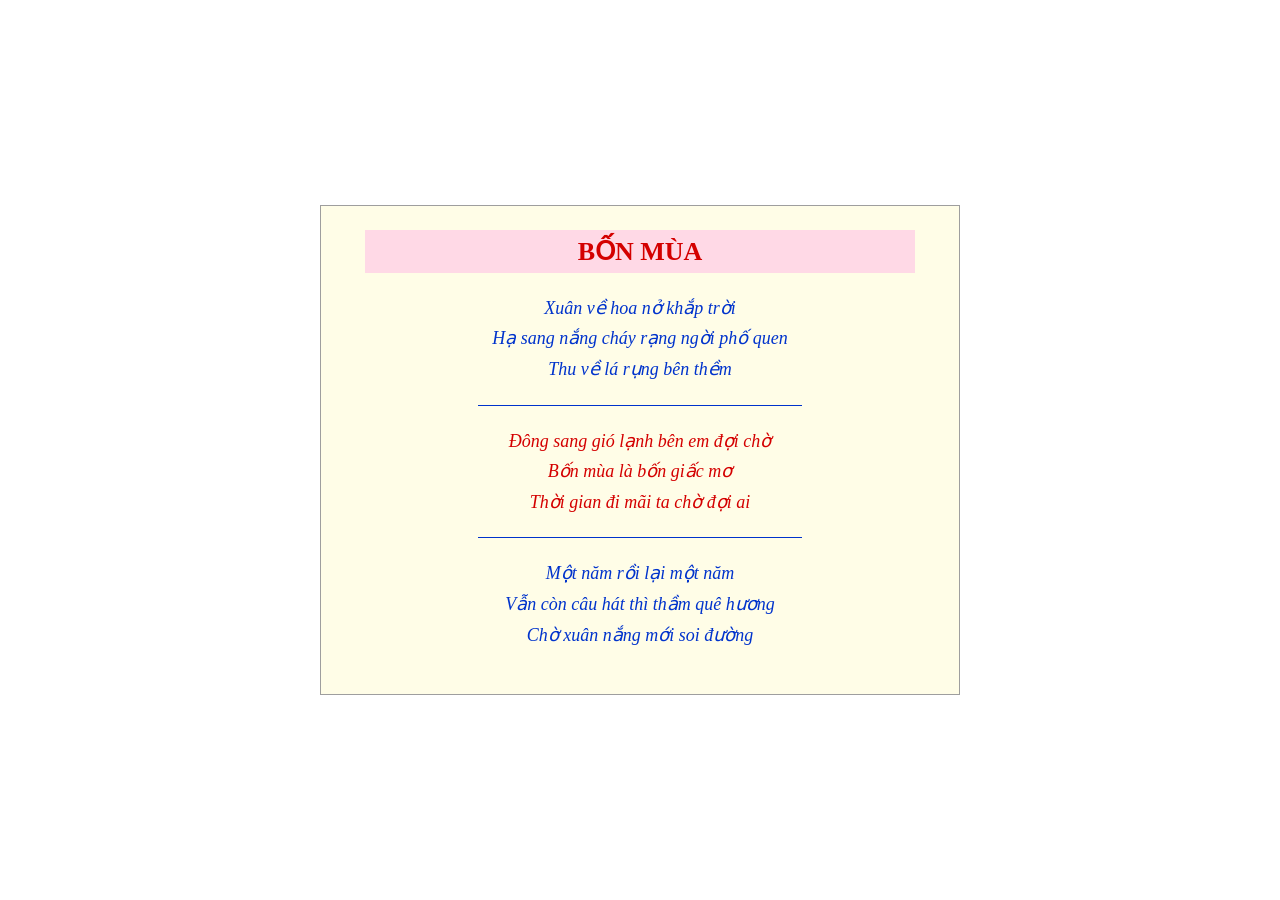
<file: ex01/index.html>
<!DOCTYPE html>
<html lang="vi">
<head>
  <meta charset="UTF-8">
  <meta name="viewport" content="width=device-width, initial-scale=1.0">
  <title>Bốn Mùa</title>
  <style>
    * {
      box-sizing: border-box;
    }

    body {
      margin: 0;
      min-height: 100vh;
      display: flex;
      justify-content: center;
      align-items: center;
      font-family: "Times New Roman", Georgia, serif;
    }

    .khung-tho {
      width: 640px;
      padding: 24px;
      background-color: #FFFDE7;
      border: 1px solid #9E9E9E;
      text-align: center;
    }

    h1 {
      margin: 0 20px;
      padding: 6px 0;
      background-color: #FFD9E6;
      color: #D40000;
      font-size: 26px;
      font-weight: bold;
      text-transform: uppercase;
    }

    .kho {
      margin: 20px 0;
      font-style: italic;
      line-height: 1.7;
      font-size: 18px;
    }

    .xanh {
      color: #0033CC;
    }

    .do {
      color: #D40000;
    }

    hr {
      width: 55%;
      margin: 20px auto;
      border: none;
      border-top: 1px solid #0033CC;
    }
  </style>
</head>
<body>
  <div class="khung-tho">
    <h1>BỐN MÙA</h1>

    <p class="kho xanh">
      Xuân về hoa nở khắp trời<br>
      Hạ sang nắng cháy rạng ngời phố quen<br>
      Thu về lá rụng bên thềm
    </p>

    <hr>

    <p class="kho do">
      Đông sang gió lạnh bên em đợi chờ<br>
      Bốn mùa là bốn giấc mơ<br>
      Thời gian đi mãi ta chờ đợi ai
    </p>

    <hr>

    <p class="kho xanh">
      Một năm rồi lại một năm<br>
      Vẫn còn câu hát thì thầm quê hương<br>
      Chờ xuân nắng mới soi đường
    </p>
  </div>
</body>
</html>
</file>
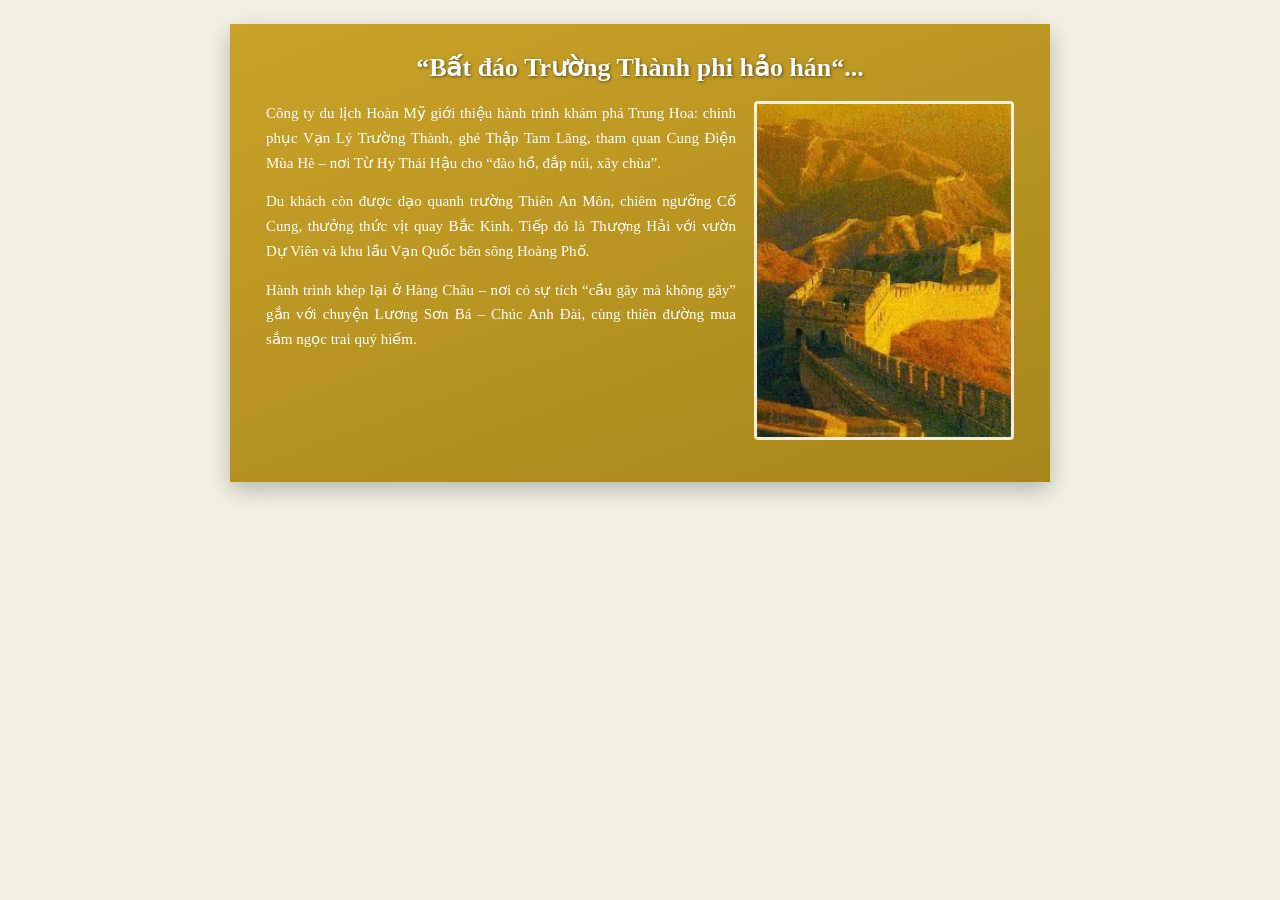
<file: ex02/index.html>
<!DOCTYPE html>
<html lang="vi">
<head>
<meta charset="UTF-8">
<meta name="viewport" content="width=device-width, initial-scale=1.0">
<title>Hành trình Trung Hoa</title>
<style>
    * {
        box-sizing: border-box;
    }

    body {
        margin: 0;
        padding: 24px 16px;
        background: #f4f1e4;
        font-family: "Times New Roman", Times, serif;
    }

    .banner {
        max-width: 820px;
        margin: 0 auto;
        display: flow-root;
        padding: 28px 36px;
        color: #FFFFFF;
        background: linear-gradient(160deg, #C9A227, #A8861B);
        box-shadow: 0 8px 22px rgba(0, 0, 0, 0.25);
    }

    .banner h1 {
        margin: 0 0 18px;
        color: #FFFFFF;
        font-size: 26px;
        text-align: center;
        text-shadow: 1px 1px 3px rgba(0, 0, 0, 0.5);
    }

    .banner p {
        margin: 0 0 14px;
        font-size: 15px;
        line-height: 1.65;
        text-align: justify;
    }

    .banner p:last-child {
        margin-bottom: 0;
    }

    .anh-noi {
        width: 260px;
        float: right;
        margin: 0 0 14px 18px;
        border: 3px solid rgba(255, 255, 255, 0.85);
        border-radius: 4px;
    }

    @media (max-width: 600px) {
        .banner {
            padding: 20px 18px;
        }

        .banner h1 {
            font-size: 20px;
        }

        .anh-noi {
            float: none;
            width: 100%;
            margin: 0 0 14px;
        }
    }
</style>
</head>
<body>
    <article class="banner">
        <h1>&ldquo;Bất đáo Trường Thành phi hảo hán&ldquo;...</h1>

        <img class="anh-noi" src="images/greatwall.jpg" alt="Vạn Lý Trường Thành">

        <p>Công ty du lịch Hoàn Mỹ giới thiệu hành trình khám phá Trung Hoa: chinh phục Vạn Lý Trường Thành, ghé Thập Tam Lăng, tham quan Cung Điện Mùa Hè &ndash; nơi Từ Hy Thái Hậu cho &ldquo;đào hồ, đắp núi, xây chùa&rdquo;.</p>

        <p>Du khách còn được dạo quanh trường Thiên An Môn, chiêm ngưỡng Cố Cung, thưởng thức vịt quay Bắc Kinh. Tiếp đó là Thượng Hải với vườn Dự Viên và khu lầu Vạn Quốc bên sông Hoàng Phố.</p>

        <p>Hành trình khép lại ở Hàng Châu &ndash; nơi có sự tích &ldquo;cầu gãy mà không gãy&rdquo; gắn với chuyện Lương Sơn Bá &ndash; Chúc Anh Đài, cùng thiên đường mua sắm ngọc trai quý hiếm.</p>
    </article>
</body>
</html>
</file>
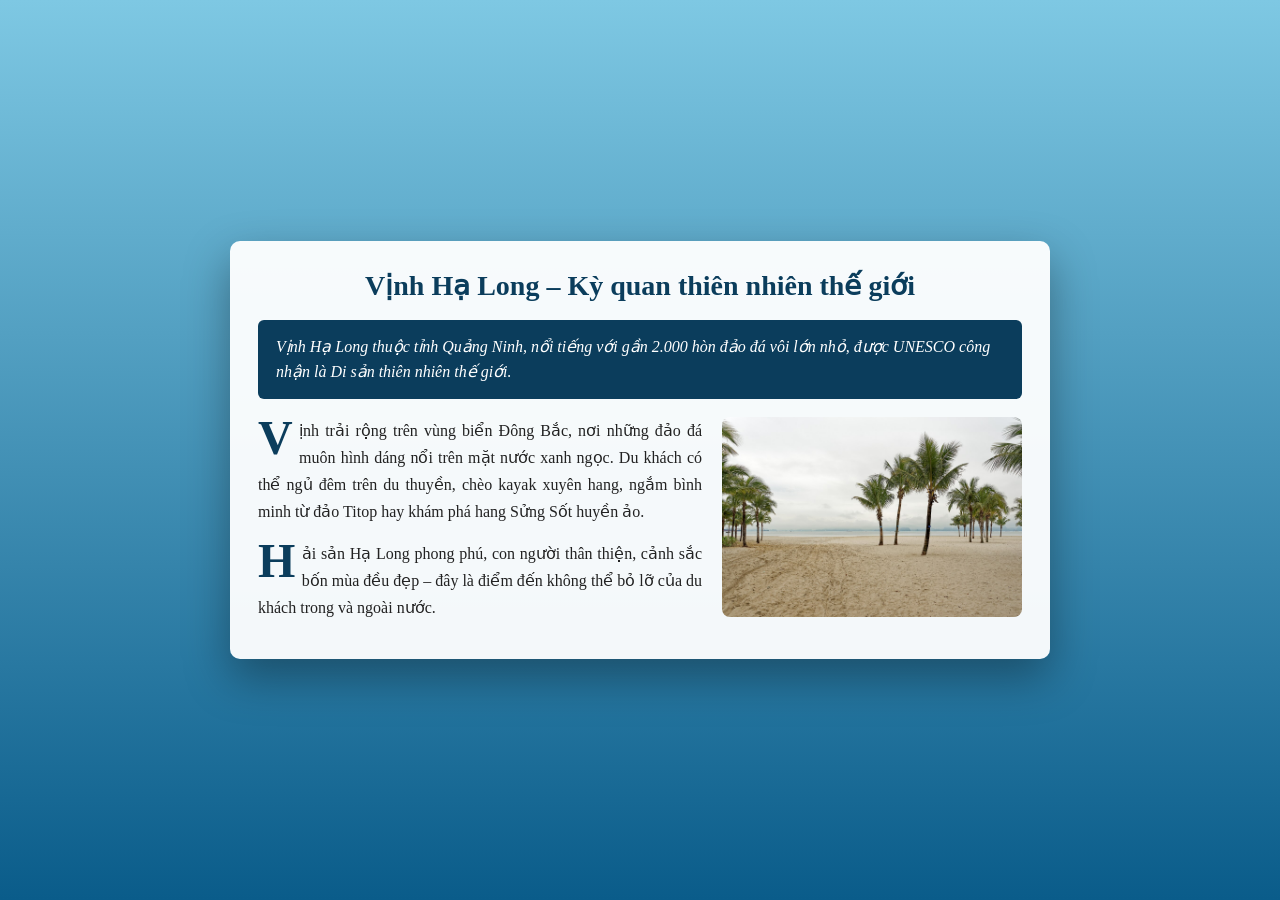
<file: ex03/index.html>
<!DOCTYPE html>
<html lang="vi">
<head>
<meta charset="UTF-8">
<meta name="viewport" content="width=device-width, initial-scale=1.0">
<title>Vịnh Hạ Long – Kỳ quan thiên nhiên thế giới</title>
<style>
    * {
        box-sizing: border-box;
    }

    body {
        margin: 0;
        min-height: 100vh;
        display: flex;
        justify-content: center;
        align-items: center;
        padding: 32px 16px;
        background: linear-gradient(180deg, #7ec8e3, #0a5c8a);
        font-family: "Times New Roman", Times, serif;
    }

    .bai-viet {
        width: 820px;
        max-width: 100%;
        padding: 28px;
        background: rgba(255, 255, 255, 0.95);
        border-radius: 10px;
        box-shadow: 0 18px 45px rgba(0, 0, 0, 0.35);
    }

    .bai-viet h1 {
        margin: 0 0 18px;
        font-size: 28px;
        text-align: center;
        color: #0b3d5c;
    }

    .sapo {
        margin: 0 0 18px;
        padding: 14px 18px;
        background: #0b3d5c;
        color: #FFFFFF;
        font-style: italic;
        line-height: 1.6;
        border-radius: 6px;
    }

    .than-bai {
        margin: 0 0 14px;
        line-height: 1.7;
        text-align: justify;
        color: #222222;
    }

    .than-bai:last-child {
        margin-bottom: 0;
    }

    .than-bai::first-letter {
        float: left;
        font-size: 3rem;
        font-weight: bold;
        line-height: 0.85;
        color: #0b3d5c;
        padding: 0.1rem 0.4rem 0 0;
    }

    .anh-noi {
        float: right;
        width: 300px;
        margin: 0 0 14px 20px;
        border-radius: 8px;
    }

    @media (max-width: 640px) {
        body {
            align-items: flex-start;
        }

        .bai-viet {
            padding: 20px;
        }

        .bai-viet h1 {
            font-size: 22px;
        }

        .anh-noi {
            float: none;
            width: 100%;
            margin: 0 0 14px;
        }
    }
</style>
</head>
<body>
    <article class="bai-viet">
        <h1>Vịnh Hạ Long &ndash; Kỳ quan thiên nhiên thế giới</h1>
        
        <p class="sapo">Vịnh Hạ Long thuộc tỉnh Quảng Ninh, nổi tiếng với gần 2.000 hòn đảo đá vôi lớn nhỏ, được UNESCO công nhận là Di sản thiên nhiên thế giới.</p>

        <img class="anh-noi" src="images/vinh-ha-long.jpg" alt="Bãi biển Vịnh Hạ Long với hàng dừa">

        <p class="than-bai">Vịnh trải rộng trên vùng biển Đông Bắc, nơi những đảo đá muôn hình dáng nổi trên mặt nước xanh ngọc. Du khách có thể ngủ đêm trên du thuyền, chèo kayak xuyên hang, ngắm bình minh từ đảo Titop hay khám phá hang Sửng Sốt huyền ảo.</p>

        <p class="than-bai">Hải sản Hạ Long phong phú, con người thân thiện, cảnh sắc bốn mùa đều đẹp &ndash; đây là điểm đến không thể bỏ lỡ của du khách trong và ngoài nước.</p>
    </article>
</body>
</html>
</file>
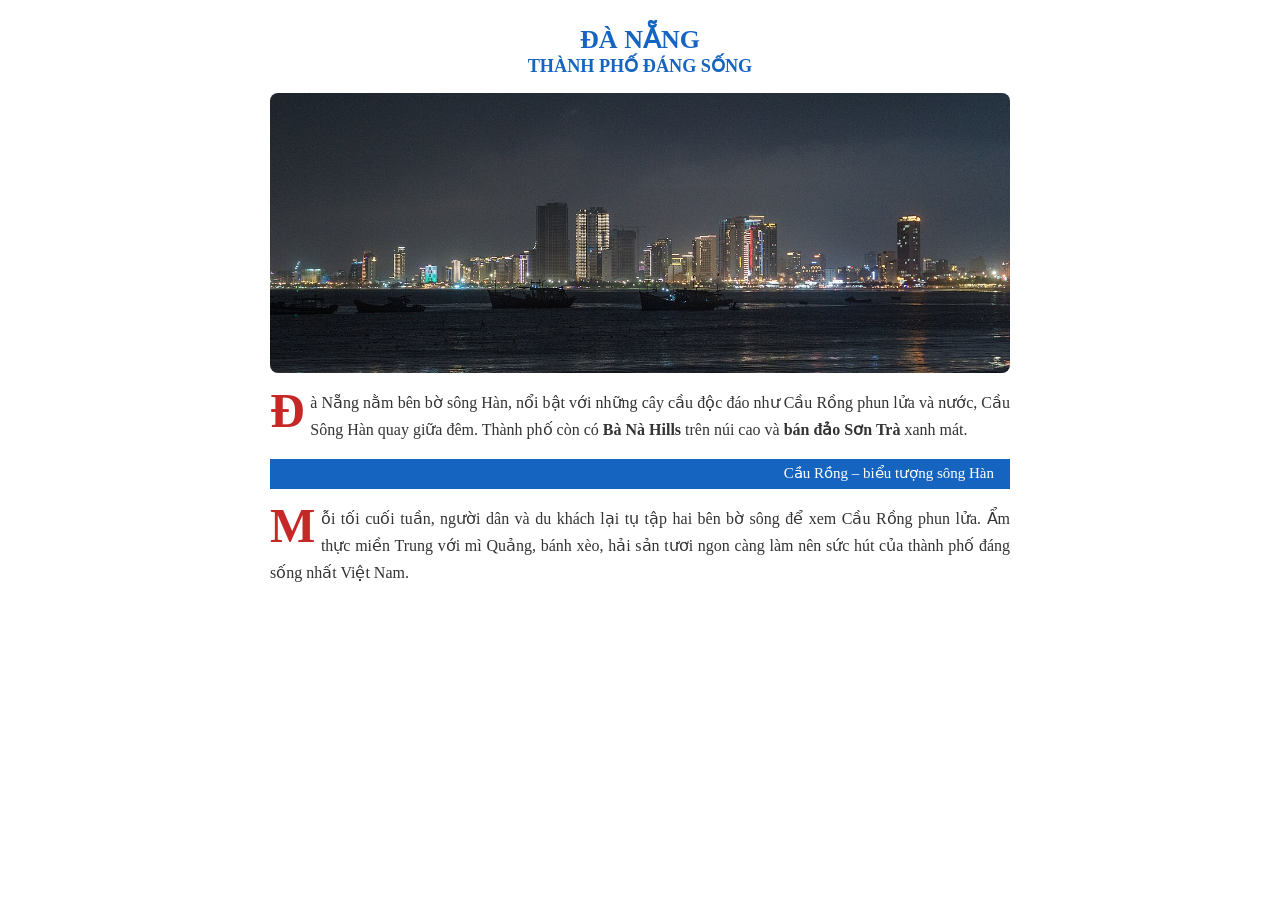
<file: ex04/index.html>
<!DOCTYPE html>
<html lang="vi">
<head>
<meta charset="UTF-8">
<meta name="viewport" content="width=device-width, initial-scale=1.0">
<title>Đà Nẵng – Thành phố đáng sống</title>
<style>
    * {
        box-sizing: border-box;
    }

    body {
        margin: 0;
        background: #ffffff;
        font-family: "Times New Roman", Times, serif;
        color: #333333;
    }

    .bai-viet {
        max-width: 780px;
        margin: 0 auto;
        padding: 24px 20px 40px;
    }

    .bai-viet h1 {
        margin: 0 0 8px;
        text-align: center;
        text-transform: uppercase;
        font-size: 26px;
        color: #1565C0;
    }

    .bai-viet h1 span {
        display: block;
        font-size: 0.7em;
    }

    .anh-banner {
        display: block;
        width: 100%;
        height: 280px;
        margin: 16px 0;
        object-fit: cover;
        border-radius: 8px;
    }

    .bai-viet p {
        margin: 0 0 16px;
        font-size: 16px;
        line-height: 1.7;
        text-align: justify;
    }

    .bai-viet p:not(.tieu-de-phu)::first-letter {
        float: left;
        font-size: 3rem;
        font-weight: bold;
        line-height: 0.85;
        color: #C62828;
        padding: 0.1rem 0.35rem 0 0;
    }

    .bai-viet .tieu-de-phu {
        margin: 4px 0 16px;
        padding: 2px 16px;
        background: #1565C0;
        color: #FFFFFF;
        font-size: 15px;
        text-align: right;
    }
</style>
</head>
<body>
    <article class="bai-viet">
        <h1>Đà Nẵng <span>Thành phố đáng sống</span></h1>

        <img class="anh-banner" src="images/da-nang.jpg" alt="Thành phố Đà Nẵng về đêm bên bờ sông Hàn">

        <p>Đà Nẵng nằm bên bờ sông Hàn, nổi bật với những cây cầu độc đáo như Cầu Rồng phun lửa và nước, Cầu Sông Hàn quay giữa đêm. Thành phố còn có <strong>Bà Nà Hills</strong> trên núi cao và <strong>bán đảo Sơn Trà</strong> xanh mát.</p>

        <p class="tieu-de-phu" text-align: right>Cầu Rồng &ndash; biểu tượng sông Hàn</p>

        <p>Mỗi tối cuối tuần, người dân và du khách lại tụ tập hai bên bờ sông để xem Cầu Rồng phun lửa. Ẩm thực miền Trung với mì Quảng, bánh xèo, hải sản tươi ngon càng làm nên sức hút của thành phố đáng sống nhất Việt Nam.</p>
    </article>
</body>
</html>
</file>
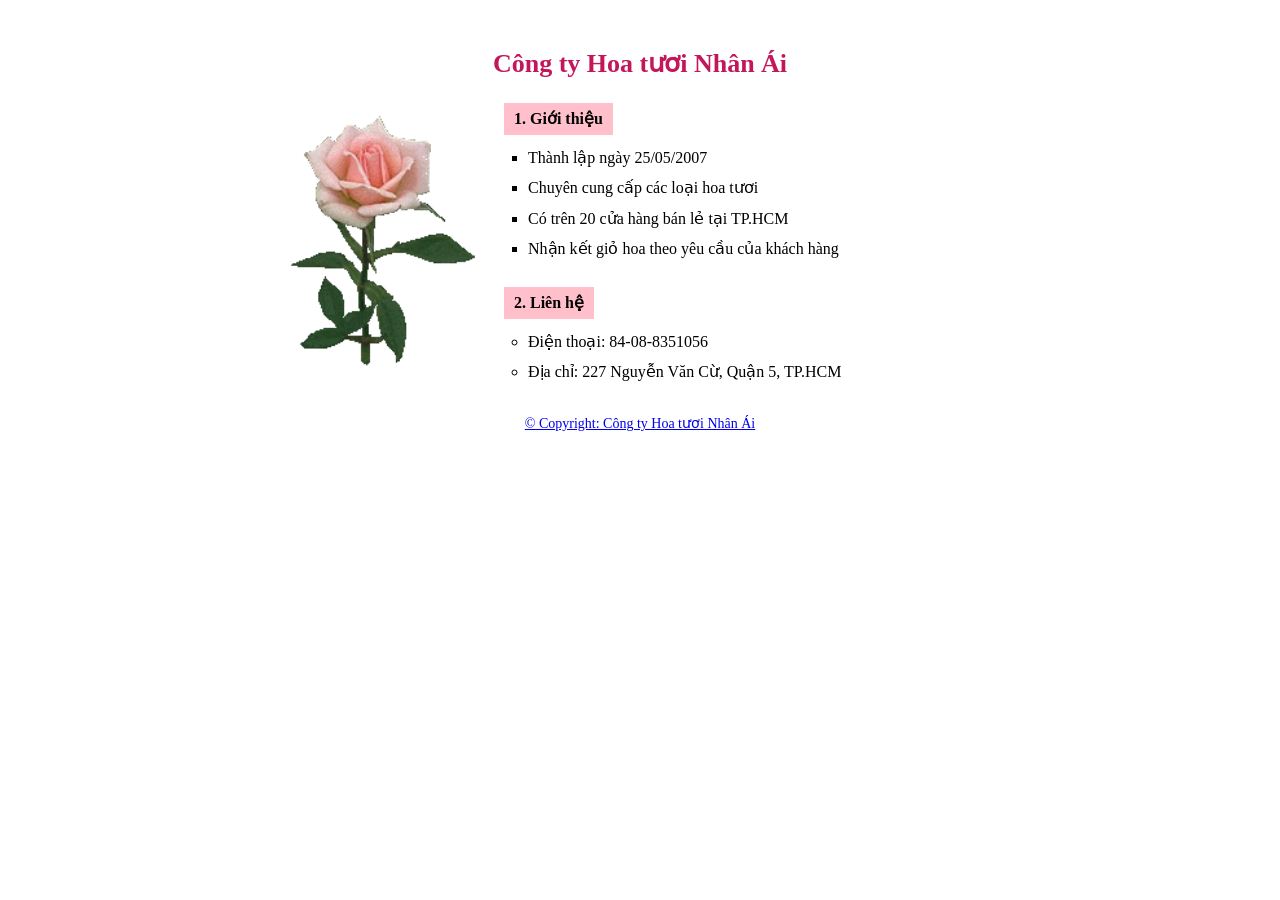
<file: ex05/index.html>
<!DOCTYPE html>
<html lang="vi">
<head>
  <meta charset="UTF-8">
  <meta name="viewport" content="width=device-width, initial-scale=1.0">
  <title>Công ty Hoa tươi Nhân Ái</title>
  <style>
    * {
      box-sizing: border-box;
    }

    body {
      margin: 0;
      padding: 48px 24px;
      font-family: "Times New Roman", Times, serif;
      font-size: 16px;
      color: #000;
      background: #fff;
    }

    h1 {
      margin: 0 0 24px;
      color: #C2185B;
      font-size: 26px;
      text-align: center;
    }

    .bo-cuc-2-cot {
      display: grid;
      grid-template-columns: 220px 1fr;
      gap: 24px;
      align-items: start;
      max-width: 760px;
      margin: 0 auto;
    }

    .cot-trai img {
      display: block;
      width: 220px;
      max-width: 100%;
      height: auto;
    }

    .nhan-tieu-de {
      display: inline-block;
      margin: 0 0 8px;
      padding: 4px 10px;
      background: #FFC0CB;
      font-size: 16px;
      line-height: 1.5;
    }

    .ds-vuong,
    .ds-tron {
      margin: 0;
      padding-left: 24px;
      line-height: 1.9;
    }

    .ds-vuong {
      list-style-type: square;
    }

    .ds-tron {
      list-style-type: circle;
    }

    .muc-lien-he {
      margin-top: 22px;
    }

    footer {
      max-width: 760px;
      margin: 28px auto 0;
      text-align: center;
      font-size: 14px;
    }

    footer a {
      color: #0000EE;
      text-decoration: underline;
    }
  </style>
</head>
<body id="top">
  <header>
    <h1>Công ty Hoa tươi Nhân Ái</h1>
  </header>

  <main class="bo-cuc-2-cot">
    <div class="cot-trai">
      <img src="images/Rose.gif" alt="Ảnh hoa hồng">
    </div>

    <div class="cot-phai">
      <section aria-labelledby="tieu-de-gioi-thieu">
        <h2 class="nhan-tieu-de" id="tieu-de-gioi-thieu">1. Giới thiệu</h2>
        <ul class="ds-vuong">
          <li>Thành lập ngày 25/05/2007</li>
          <li>Chuyên cung cấp các loại hoa tươi</li>
          <li>Có trên 20 cửa hàng bán lẻ tại TP.HCM</li>
          <li>Nhận kết giỏ hoa theo yêu cầu của khách hàng</li>
        </ul>
      </section>

      <section class="muc-lien-he" aria-labelledby="tieu-de-lien-he">
        <h2 class="nhan-tieu-de" id="tieu-de-lien-he">2. Liên hệ</h2>
        <ul class="ds-tron">
          <li>Điện thoại: 84-08-8351056</li>
          <li>Địa chỉ: 227 Nguyễn Văn Cừ, Quận 5, TP.HCM</li>
        </ul>
      </section>
    </div>
  </main>

  <footer>
    <a href="#top">&copy; Copyright: Công ty Hoa tươi Nhân Ái</a>
  </footer>
</body>
</html>
</file>
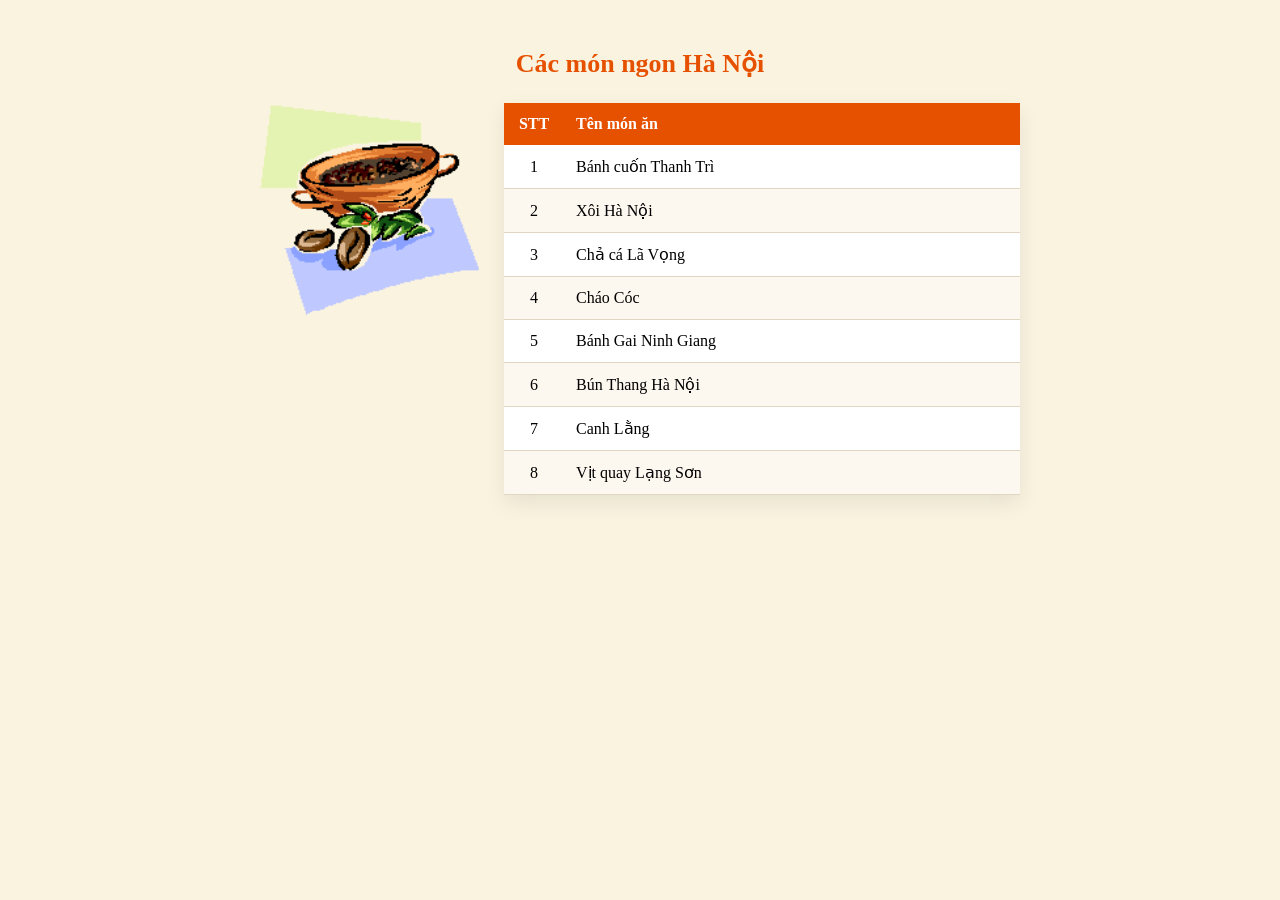
<file: ex06/index.html>
<!DOCTYPE html>
<html lang="vi">
<head>
  <meta charset="UTF-8">
  <meta name="viewport" content="width=device-width, initial-scale=1.0">
  <title>Các món ngon Hà Nội</title>
  <style>
    * {
      box-sizing: border-box;
    }

    body {
      margin: 0;
      padding: 48px 24px;
      background: #FAF3E0;
      font-family: "Times New Roman", Times, serif;
      font-size: 16px;
      color: #000;
    }

    h1 {
      margin: 0 0 24px;
      color: #E65100;
      font-size: 26px;
      text-align: center;
      font-weight: 700;
    }

    .bo-cuc {
      display: grid;
      grid-template-columns: 220px 1fr;
      gap: 24px;
      align-items: start;
      max-width: 760px;
      margin: 0 auto;
    }

    .cot-anh img {
      display: block;
      width: 220px;
      max-width: 100%;
      height: auto;
    }

    table {
      width: 100%;
      border-collapse: collapse;
      background: #FFFFFF;
      box-shadow: 0 8px 20px rgba(0, 0, 0, 0.08);
    }

    thead th {
      padding: 12px;
      background: #E65100;
      color: #FFFFFF;
      font-weight: 700;
      text-align: left;
    }

    th:first-child,
    td:first-child {
      width: 60px;
      text-align: center;
    }

    tbody td {
      padding: 12px;
      border-bottom: 1px solid #E0D6C2;
    }

    tbody tr:nth-child(even) {
      background: #FDF8EF;
    }
  </style>
</head>
<body>
  <header>
    <h1 id="tieu-de">Các món ngon Hà Nội</h1>
  </header>

  <main class="bo-cuc" aria-labelledby="tieu-de">
    <div class="cot-anh">
      <img src="images/Bat.gif" alt="Minh họa bát đồ uống">
    </div>

    <div class="cot-bang">
      <table>
        <thead>
          <tr>
            <th scope="col">STT</th>
            <th scope="col">Tên món ăn</th>
          </tr>
        </thead>
        <tbody>
          <tr>
            <td>1</td>
            <td>Bánh cuốn Thanh Trì</td>
          </tr>
          <tr>
            <td>2</td>
            <td>Xôi Hà Nội</td>
          </tr>
          <tr>
            <td>3</td>
            <td>Chả cá Lã Vọng</td>
          </tr>
          <tr>
            <td>4</td>
            <td>Cháo Cóc</td>
          </tr>
          <tr>
            <td>5</td>
            <td>Bánh Gai Ninh Giang</td>
          </tr>
          <tr>
            <td>6</td>
            <td>Bún Thang Hà Nội</td>
          </tr>
          <tr>
            <td>7</td>
            <td>Canh Lằng</td>
          </tr>
          <tr>
            <td>8</td>
            <td>Vịt quay Lạng Sơn</td>
          </tr>
        </tbody>
      </table>
    </div>
  </main>
</body>
</html>
</file>
